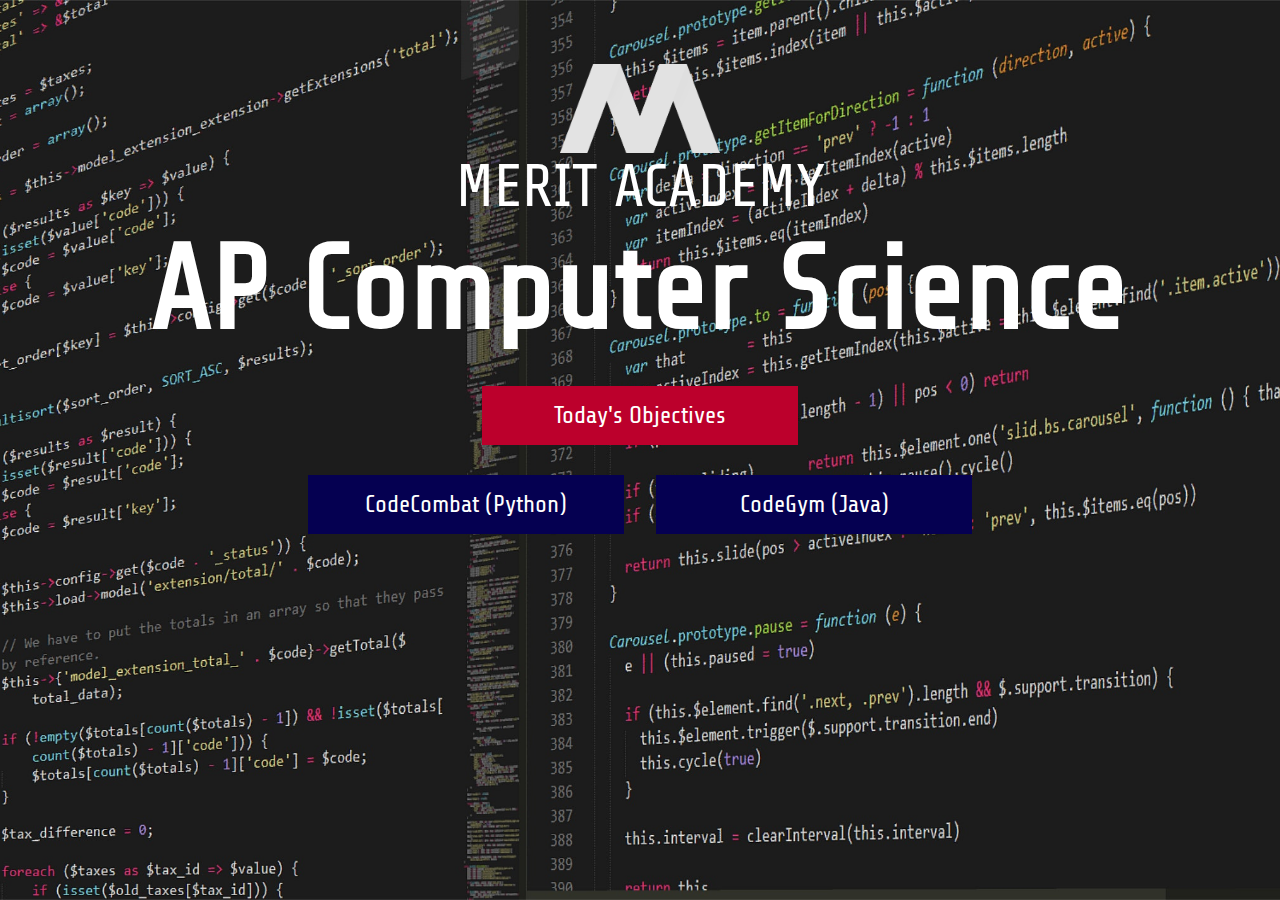
<file: index.html>
<!DOCTYPE html>
<html class="no-js" lang="en">
  <!--<![endif]-->
  <head>
    <title></title>
    <link rel="canonical" href="https://www.missbeck.org/uvuprep/banner.html" />
    <style type="text/css">
      @import url("https://fonts.googleapis.com/css?family=Share+Tech");
      body {
        margin-top: 5%;
        padding: 0;
        background: url("img/python.jpg") no-repeat center center fixed;
        -webkit-background-size: cover;
        -moz-background-size: cover;
        background-size: cover;
      }
      .row {
        display: flex;
        justify-content: center;
        width: 100%;
      }
      .row > * {
        margin: 0 1rem;
      }
      p,
      h2 {
        margin: 0;
        padding: 0;
      }
      img {
        margin: 0 auto;
        display: block;
        width: 80%;
      }
      .black-bg {
        background: #00000099;
      }
      .black-bg a {
        color: #bc002c !important;
      }
      #content {
        display: flex;
        justify-content: center;
        flex-direction: column;
        align-items: center;
        color: #fff;
        font-family: "Share Tech", sans-serif;
        font-size: 5em;
        margin: 0;
        padding: 0;
      }
      #content p {
        font-size: 0.75em;
      }
      .button p {
        padding: 5%;
        color: #fff;
        font-size: 0.3em !important;
      }
      .button {
        margin-top: 30px;
        height: 5%;
        width: 25%;
        background: #bc002c;
        display: flex;
        justify-content: center;
        align-items: center;
      }
      .button.navy {
        background: #050051;
      }
      .button:link {
        text-decoration: none;
      }
      .button:hover {
        background: #8c8b89;
      }
      #logo {
        width: 160px;
      }
      @media only screen and (max-width: 900px) {
        #content {
          font-size: 3em;
        }
        #content p {
          font-size: 0.5em;
        }
        .button p {
          font-size: 0.45em !important;
        }
        .button {
          width: 30%;
        }
      }
      @media only screen and (max-width: 600px) {
        #content {
          font-size: 2em;
        }
        #content p {
          font-size: 0.505em;
        }
        .button p {
          font-size: 0.45em !important;
        }
        .button {
          width: 35%;
        }
      }
    </style>
  </head>

  <body>
    <div id="content">
      <img src="img/m_white.png" alt="merit academy white logo" id="logo" />
      <p>MERIT ACADEMY</p>
      <h2>AP Computer Science</h2>
      <a href="objective.html" class="button">
        <p>Today's Objectives</p>
      </a>
      <div class="row">
        <a
          target="_blank"
          rel="noopener noreferrer"
          href="https://codecombat.com/play"
          class="button navy"
        >
          <p>CodeCombat (Python)</p>
        </a>
        <a
          target="_blank"
          rel="noopener noreferrer"
          href="https://codegym.cc/me"
          class="button navy"
        >
          <p>CodeGym (Java)</p>
        </a>
      </div>
      <!-- <div class="row">
    <a target="_blank" rel="noopener noreferrer" href="https://zoom.us/j/98287479682?pwd=V2VaTkx5SUJsdnpwL1B6RzNEbklFUT09" class="button orange">
      <p>Zoom Class 1 (9:35)</p>
    </a>
    <a target="_blank" rel="noopener noreferrer" href="https://zoom.us/j/96748518960?pwd=YzFiNUNlYXl5ZHQ2akN5R3NWb0UyUT09" class="button orange">
      <p>Zoom Class 2 (12:00)</p>
    </a>
    <a target="_blank" rel="noopener noreferrer" href="https://zoom.us/j/91050161007?pwd=YnVYWnJNWUhIaGowMGFzV1UrVGF2UT09" class="button orange">
      <p>Zoom Class 3 (1:35)</p>
    </a>   
  </div> -->
    </div>
  </body>
</html>
</file>
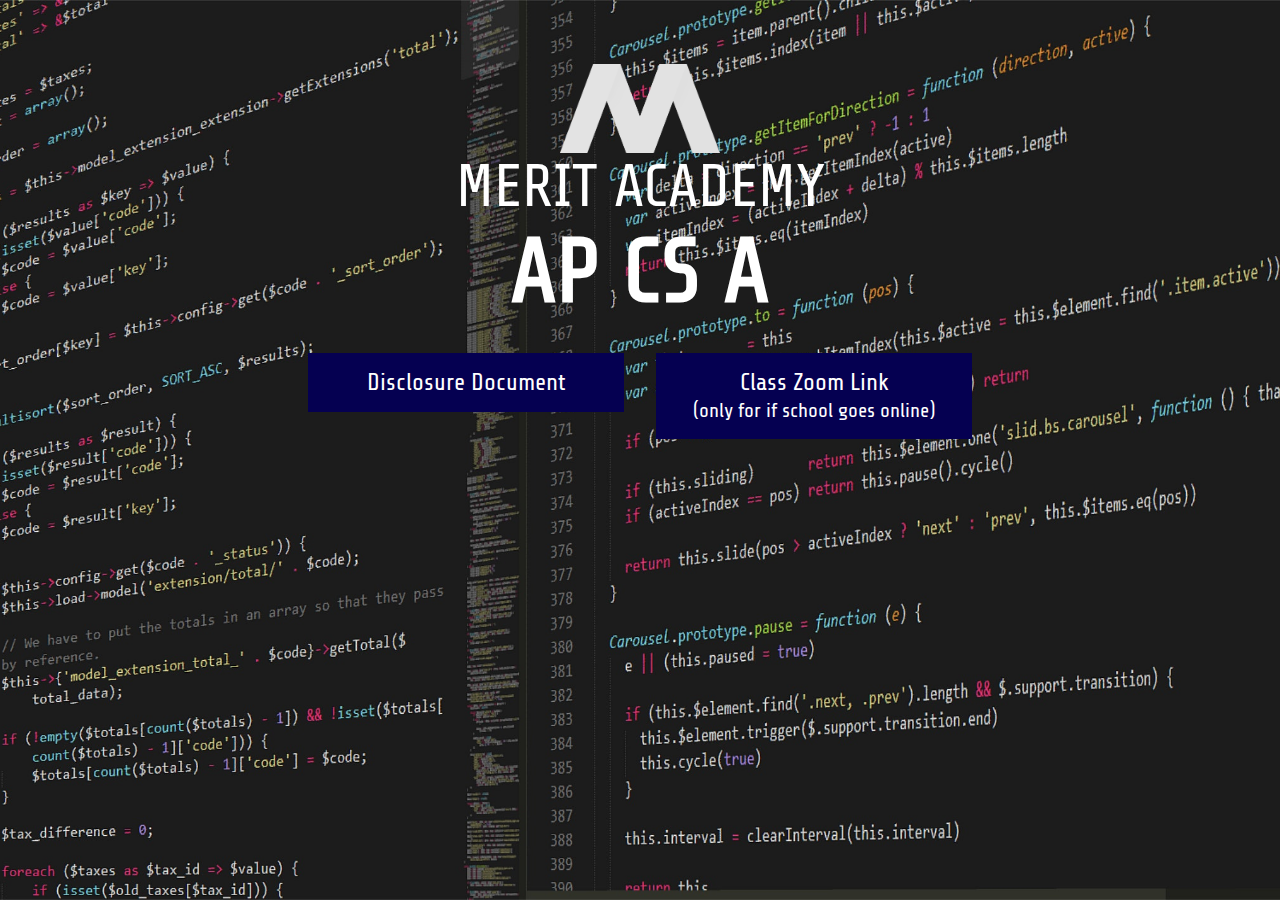
<file: ap-computer-science-a.html>
<!DOCTYPE html>
<html class="no-js" lang="en">
  <!--<![endif]-->
  <head>
    <title></title>
    <link rel="canonical" href="https://www.missbeck.org/uvuprep/banner.html" />
    <link rel="stylesheet" href="style.css" />
    <meta name="viewport" content="width=device-width, initial-scale=1.0" />
  </head>

  <body>
    <div id="content">
      <img src="img/m_white.png" alt="merit academy white logo" id="logo" />
      <p>MERIT ACADEMY</p>
      <h2 id="courseName"></h2>
      <div class="row">
        <a
          target="_blank"
          rel="noopener noreferrer"
          href="#"
          class="button navy"
          id="disclosure"
          ><p>Disclosure Document</p></a
        >
        <a
          target="_blank"
          rel="noopener noreferrer"
          href="https://zoom.us/j/3292050822?pwd=VlZFTXFSbVQ1YjgvbGJtelJ1blI5dz09"
          class="button navy"
        >
          <p>
            Class Zoom Link
            <br />
            <small>(only for if school goes online)</small>
          </p>
        </a>
      </div>
    </div>
    <script src="script.js"></script>
  </body>
</html>
</file>
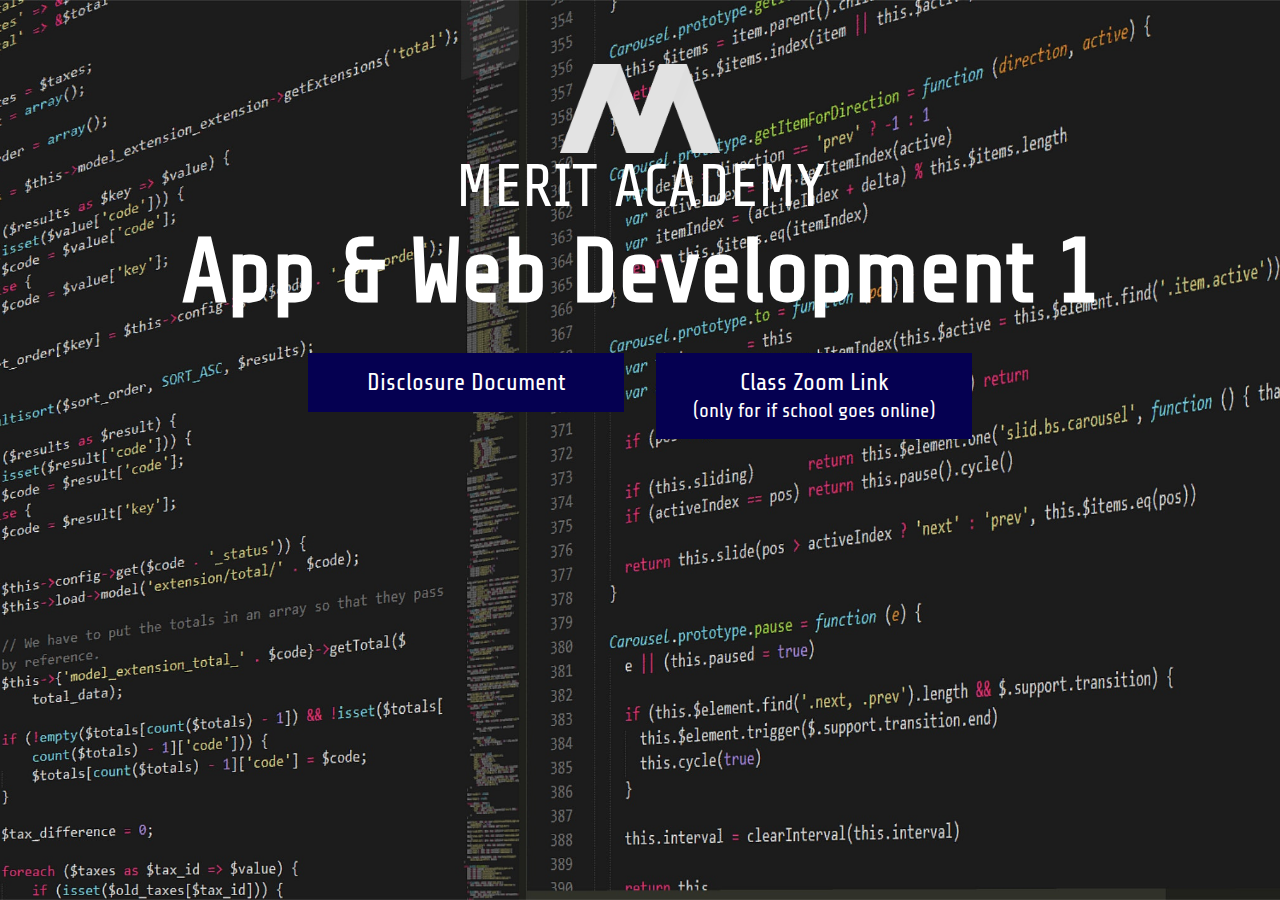
<file: app-and-web-development-1.html>
<!DOCTYPE html>
<html lang="en">
  <!--<![endif]-->
  <head>
    <title></title>
    <link rel="canonical" href="https://www.missbeck.org/uvuprep/banner.html" />
    <link rel="stylesheet" href="style.css" />
    <meta name="viewport" content="width=device-width, initial-scale=1.0" />
  </head>

  <body>
    <div id="content">
      <img src="img/m_white.png" alt="merit academy white logo" id="logo" />
      <p>MERIT ACADEMY</p>
      <h2 id="courseName"></h2>
      <div class="row">
        <a
          target="_blank"
          rel="noopener noreferrer"
          href="#"
          class="button navy"
          id="disclosure"
          ><p>Disclosure Document</p></a
        >
        <a
          target="_blank"
          rel="noopener noreferrer"
          href="https://zoom.us/j/3292050822?pwd=VlZFTXFSbVQ1YjgvbGJtelJ1blI5dz09"
          class="button navy"
        >
          <p>
            Class Zoom Link
            <br />
            <small>(only for if school goes online)</small>
          </p>
        </a>
      </div>
    </div>
    <script src="script.js"></script>
  </body>
</html>
</file>
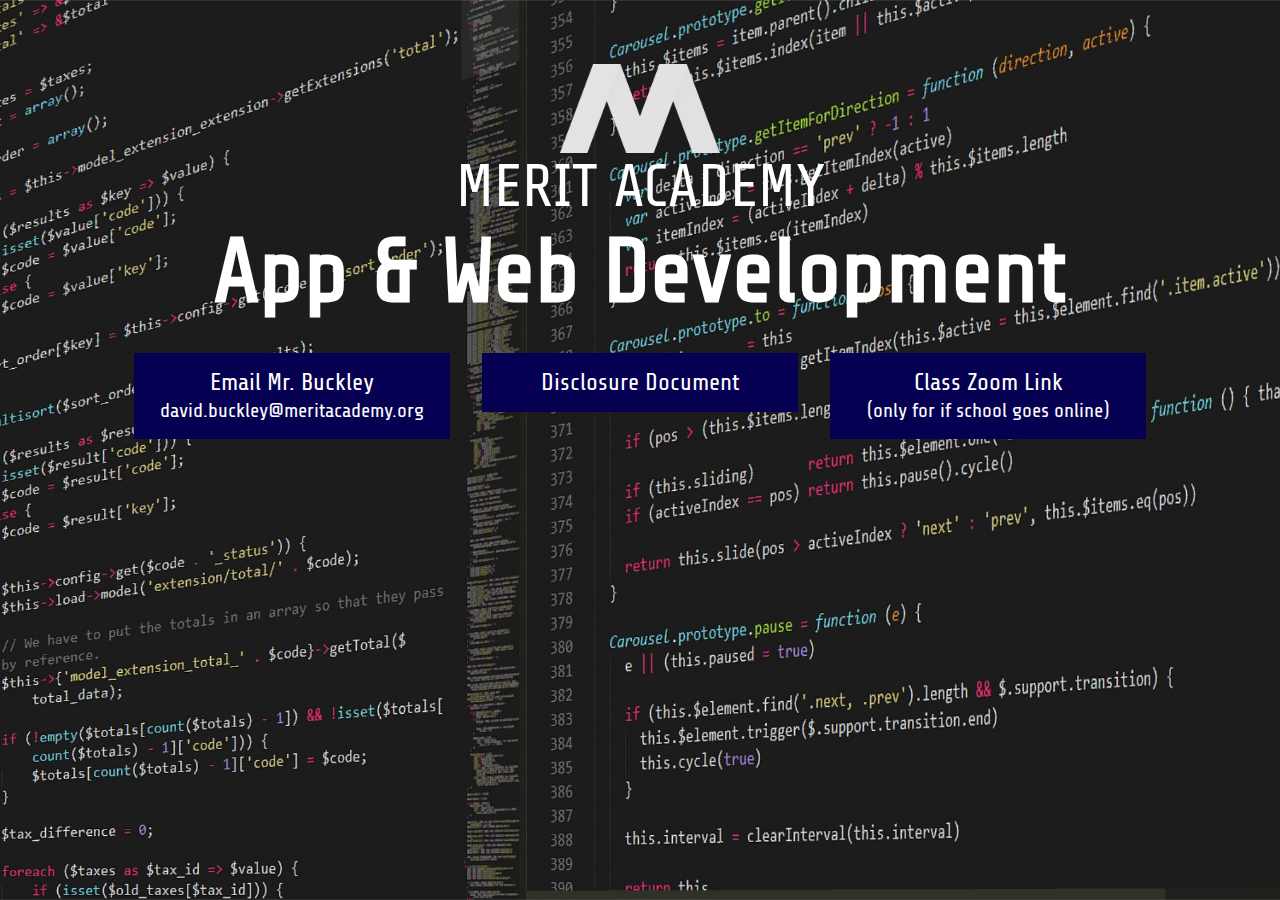
<file: app-and-web-development.html>
<!DOCTYPE html>
<html lang="en">
  <!--<![endif]-->
  <head>
    <title></title>
    <link rel="canonical" href="https://www.missbeck.org/uvuprep/banner.html" />
    <link rel="stylesheet" href="style.css" />
    <meta name="viewport" content="width=device-width, initial-scale=1.0" />
  </head>

  <body>
    <div id="content">
      <img src="img/m_white.png" alt="merit academy white logo" id="logo" />
      <p>MERIT ACADEMY</p>
      <h2 id="courseName"></h2>
      <div class="row">
        <a
          target="_blank"
          rel="noopener noreferrer"
          href="mailto:david.buckley@meritacademy.org"
          class="button navy"
        >
          <p>
            Email Mr. Buckley
            <br />
            <small>david.buckley@meritacademy.org</small>
          </p>
        </a>
        <a
          target="_blank"
          rel="noopener noreferrer"
          href="#"
          class="button navy"
          id="disclosure"
          ><p>Disclosure Document</p></a
        >
        <a
          target="_blank"
          rel="noopener noreferrer"
          href="https://zoom.us/j/3292050822?pwd=VlZFTXFSbVQ1YjgvbGJtelJ1blI5dz09"
          class="button navy"
        >
          <p>
            Class Zoom Link
            <br />
            <small>(only for if school goes online)</small>
          </p>
        </a>
      </div>
    </div>
    <script src="script.js"></script>
  </body>
</html>
</file>
<file: style.css>
@import url("https://fonts.googleapis.com/css?family=Share+Tech");
body {
  margin-top: 5%;
  padding: 0;
  background: url("img/python.jpg") no-repeat center center fixed;
  -webkit-background-size: cover;
  -moz-background-size: cover;
  background-size: cover;
  color: white !important;
}
.row {
  display: flex;
  justify-content: center;
  width: 100%;
}
.row > * {
  margin: 0 1rem;
}
p,
h2 {
  margin: 0;
  padding: 0;
}
img {
  margin: 0 auto;
  display: block;
  width: 80%;
}
.black-bg {
  background: #00000099;
}
.black-bg a {
  color: #bc002c !important;
}
#content {
  display: flex;
  justify-content: center;
  flex-direction: column;
  align-items: center;
  color: #fff;
  font-family: "Share Tech", sans-serif;
  font-size: 5em;
  margin: 0;
  padding: 0;
}
#content p {
  font-size: 0.75em;
}
#content h2 {
  font-size: 1.125em;
}
.button p {
  padding: 5%;
  color: #fff;
  font-size: 0.3em !important;
}
.button {
  text-align: center;
  margin-top: 30px;
  height: 5%;
  width: 25%;
  background: #bc002c;
  display: flex;
  justify-content: center;
  align-items: center;
  box-sizing: border-box;
}
.button.navy {
  background: #050051;
}
.button:link {
  text-decoration: none;
}
.button:hover {
  background: #8c8b89;
}
#logo {
  width: 160px;
}
@media screen and (max-width: 900px) {
  .row {
    flex-direction: column;
    align-items: center;
  }
  #content {
    font-size: 3em;
  }
  #content p {
    font-size: 0.5em;
  }
  .button p {
    font-size: 0.45em !important;
  }
  .button {
    width: fit-content;
  }
}
/*
@media all and (max-width: 600px) {
  #content {
    font-size: 2em;
  }
  #content p {
    font-size: 0.505em;
  }
  .button p {
    font-size: 0.45em !important;
  }
  .button {
    width: 35%;
  }
} */
</file>
